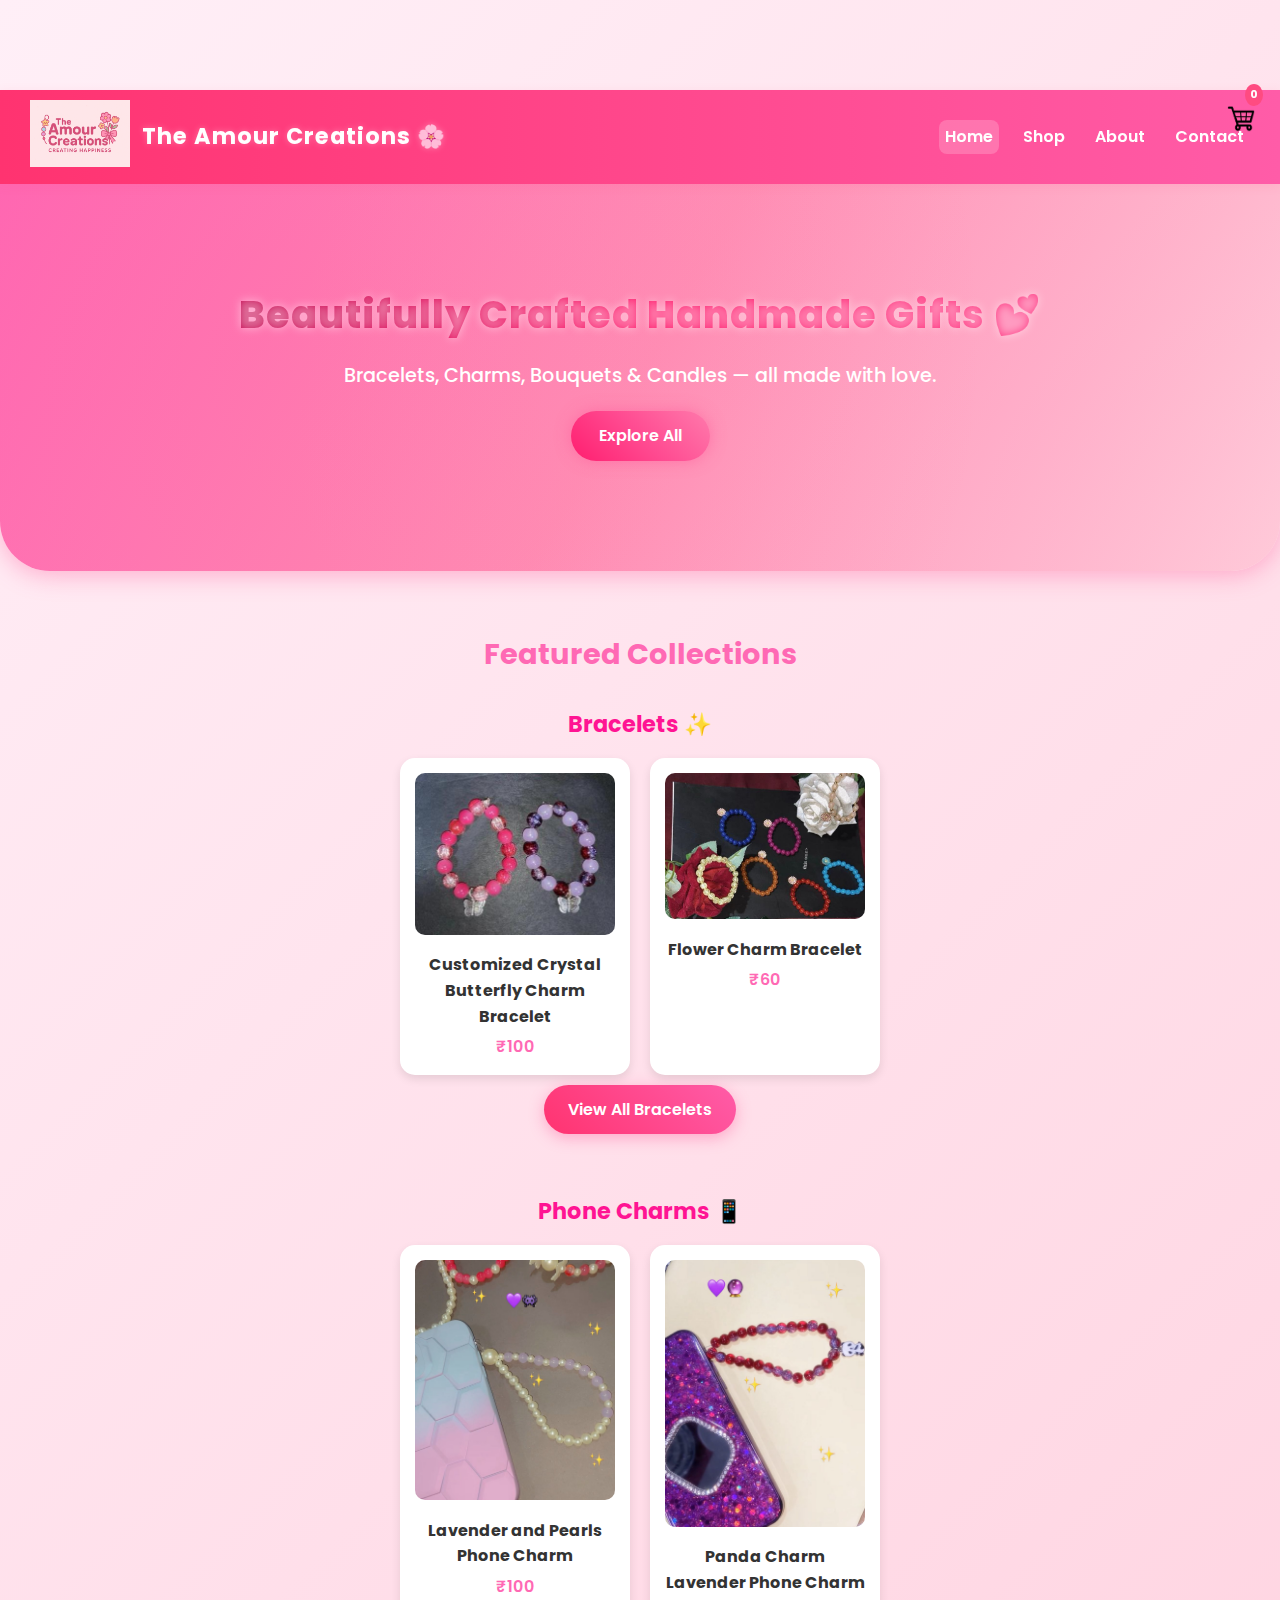
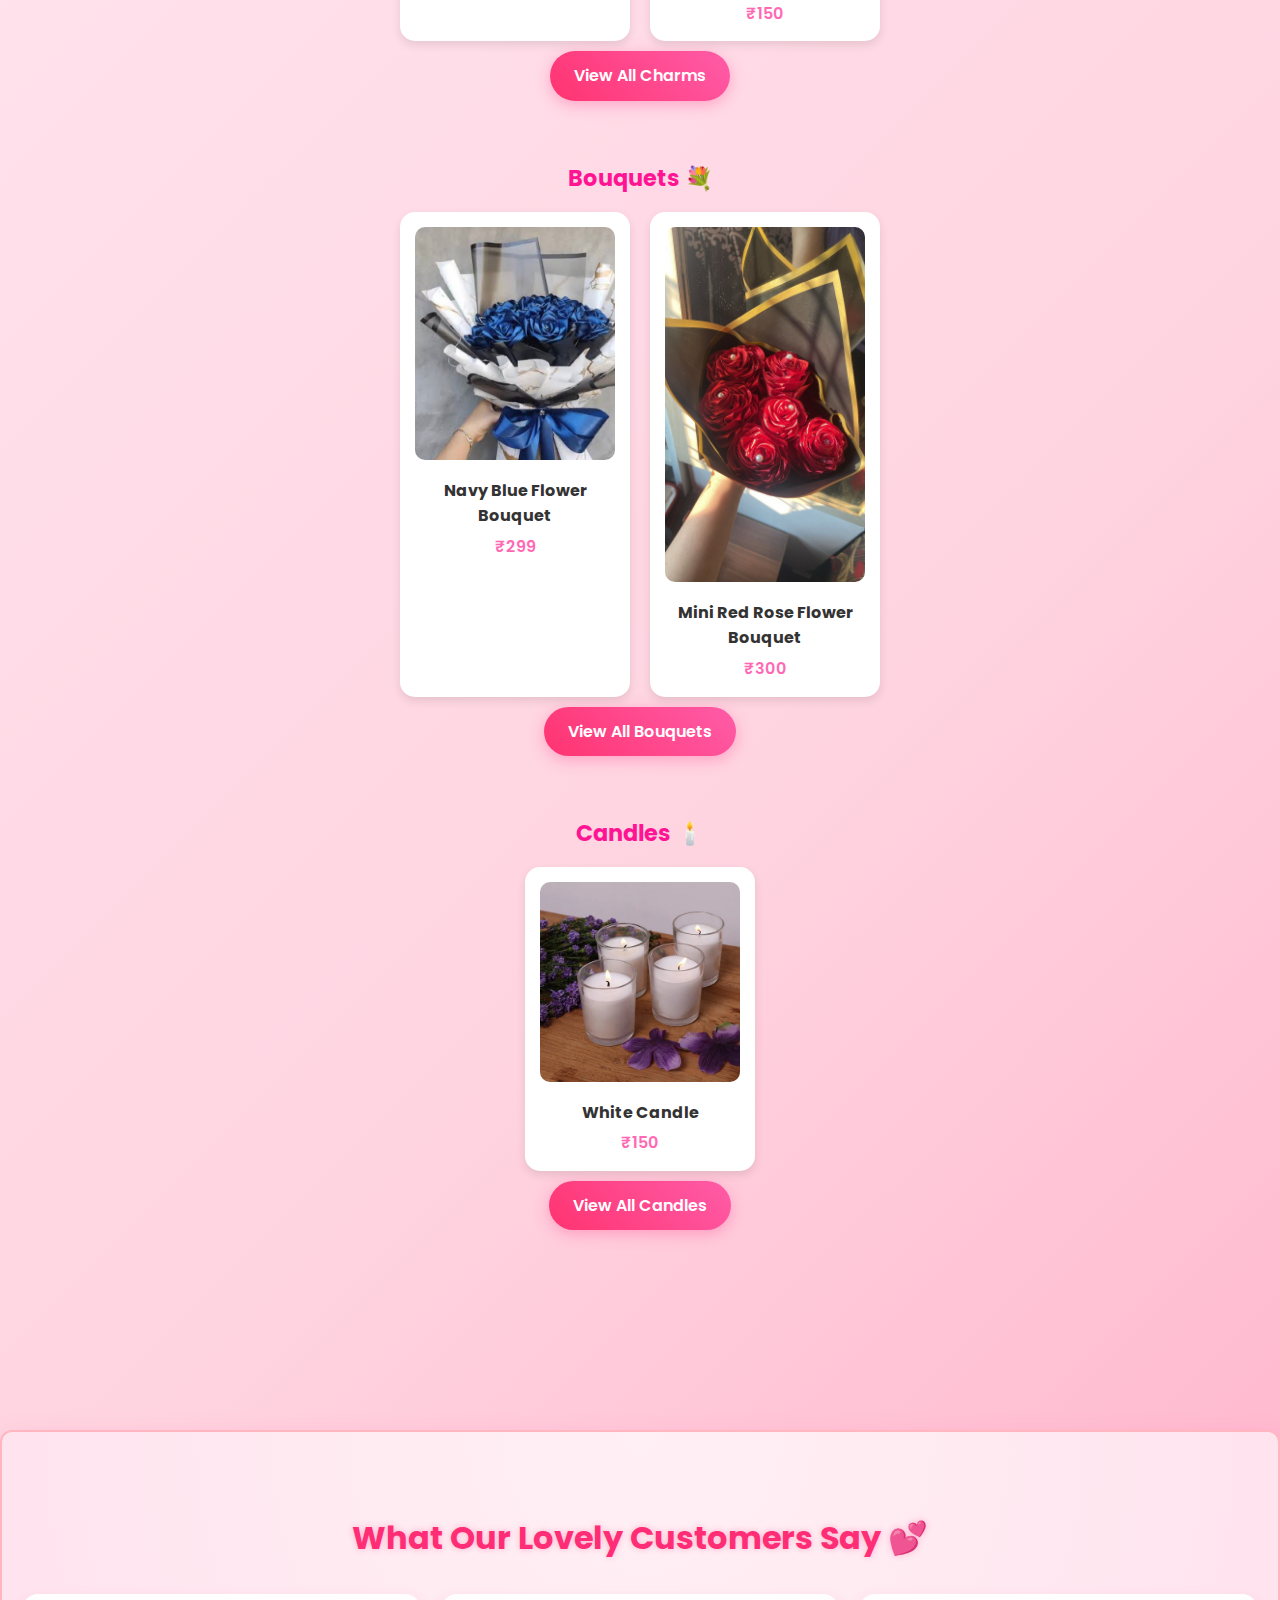
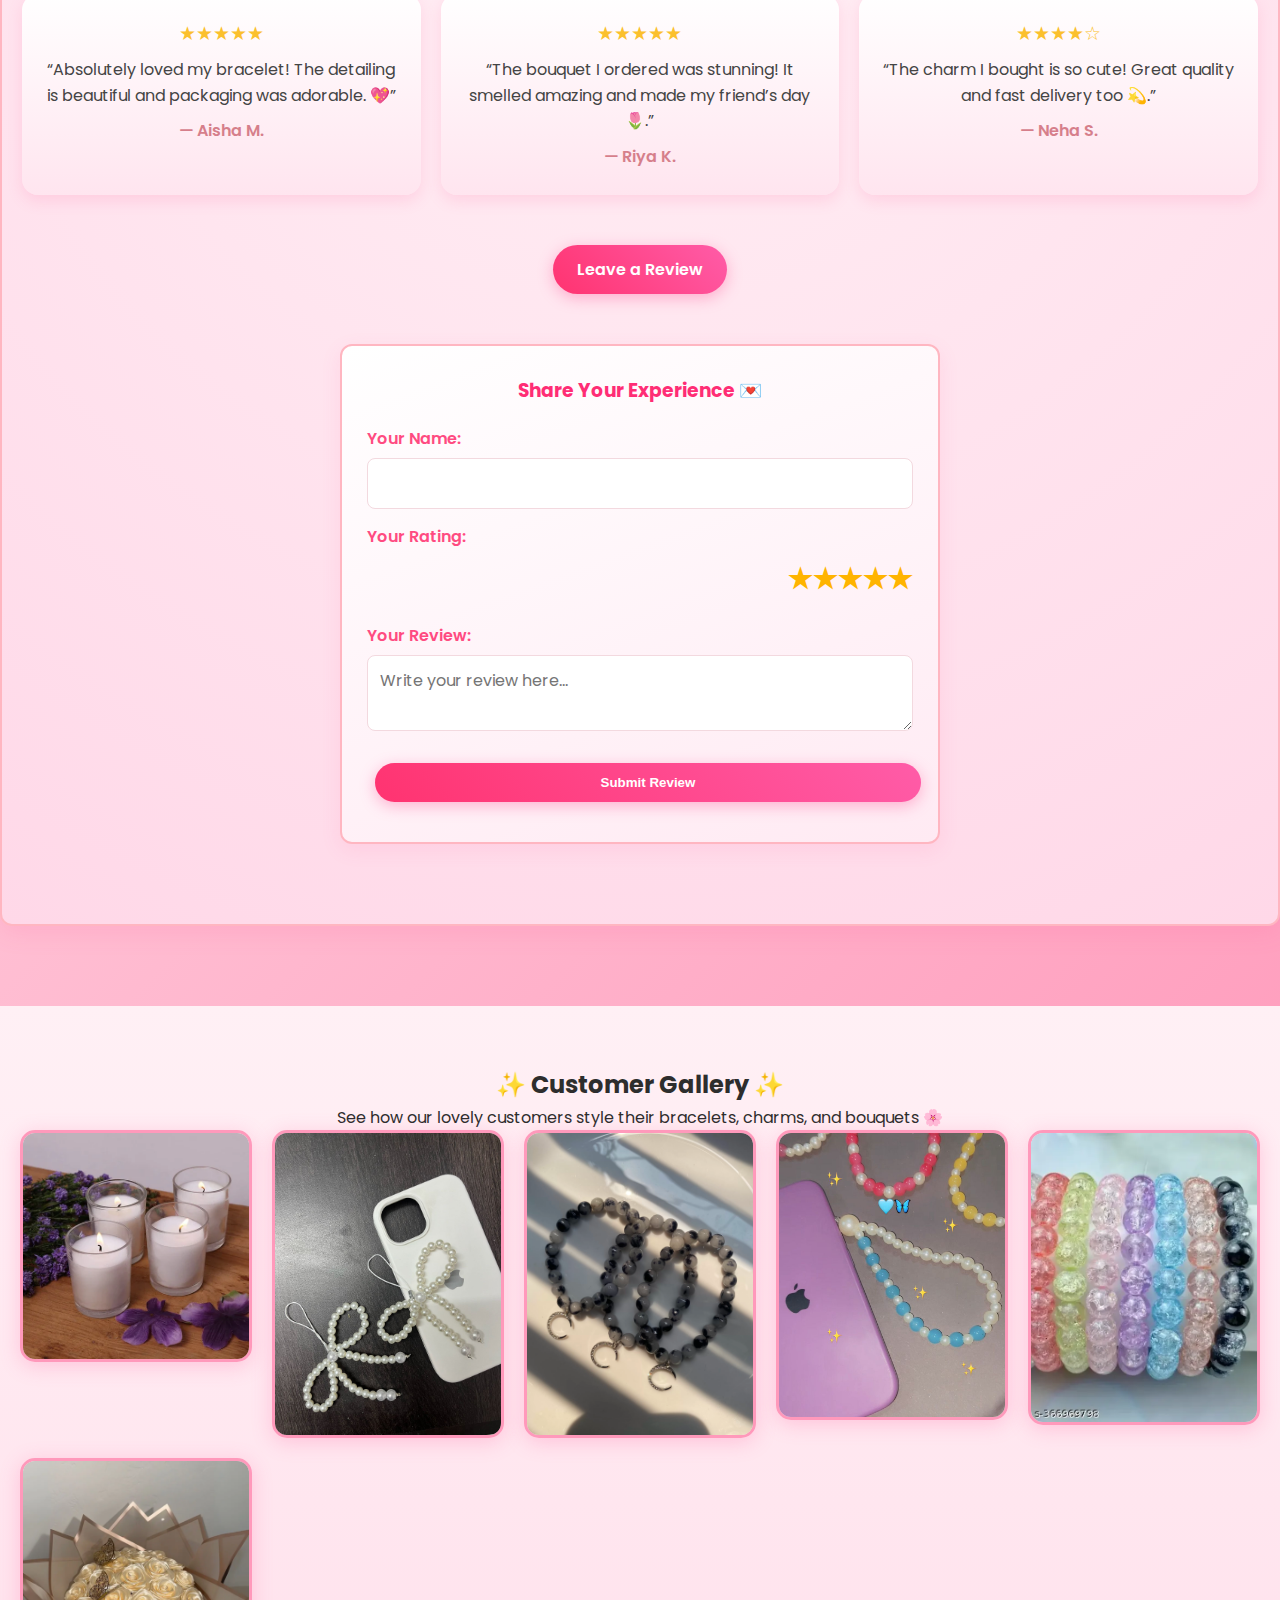
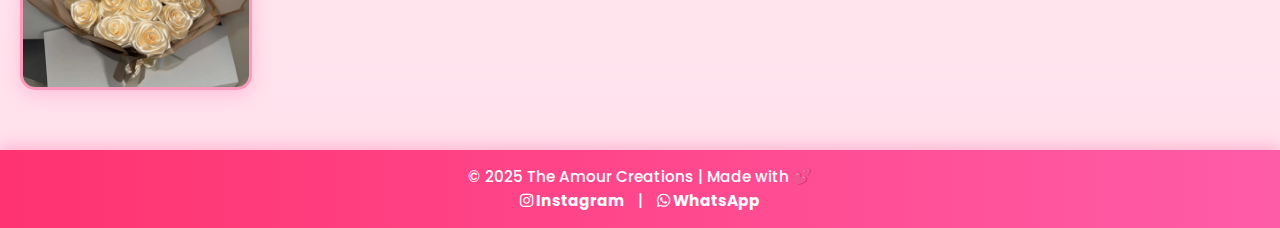
<file: index.html>
<!DOCTYPE html>
<html lang="en">
<head>
  <meta charset="utf-8" />
  <meta name="viewport" content="width=device-width,initial-scale=1" />
  <title>The Amour Creations</title>
  <link href="https://fonts.googleapis.com/css2?family=Poppins:wght@400;600;700&display=swap" rel="stylesheet">
  <link rel="stylesheet" href="style.css" />
  <link rel="stylesheet" href="https://cdnjs.cloudflare.com/ajax/libs/font-awesome/6.5.0/css/all.min.css">
  
</head>
<body>
  <header>
    <div class="logo-container">
      <a href="index.html"><img src="images/logo.png" alt="Logo" class="logo"></a>
      <h1>The Amour Creations 🌸</h1>
    </div>

    <nav>
      <a href="index.html" class="active">Home</a>
      <a href="shop.html">Shop</a>
      <a href="about.html">About</a>
      <a href="contact.html">Contact</a>
    </nav>

    <div class="cart-icon">
      <img src="images/cart.png" alt="Cart" id="cart-btn">
      <span id="cart-count">0</span>
    </div>
  </header>

  <main>
    <section class="hero">
      <h2>Beautifully Crafted Handmade Gifts 💕</h2>
      <p>Bracelets, Charms, Bouquets & Candles — all made with love.</p>
      <a class="btn" href="shop.html">Explore All</a>
    </section>

    <section class="featured">
      <h2>Featured Collections</h2>

      <div class="category-preview">
        <h3>Bracelets ✨</h3>
        <div class="product-grid preview-grid" id="home-bracelets">
          <!-- rendered by script.js (first 2 bracelets) -->
        </div>
        <a href="shop.html#bracelets" class="btn small">View All Bracelets</a>
      </div>

      <div class="category-preview">
        <h3>Phone Charms 📱</h3>
        <div class="product-grid preview-grid" id="home-charms">
          <!-- rendered by script.js (first 2 charms) -->
        </div>
        <a href="shop.html#charms" class="btn small">View All Charms</a>
      </div>

      <div class="category-preview">
        <h3>Bouquets 💐</h3>
        <div class="product-grid preview-grid" id="home-bouquets"></div>
        <a href="shop.html#bouquets" class="btn small">View All Bouquets</a>
      </div>

      <div class="category-preview">
        <h3>Candles 🕯️</h3>
        <div class="product-grid preview-grid" id="home-candles"></div>
        <a href="shop.html#candles" class="btn small">View All Candles</a>
      </div>
    </section>

    <!-- Reviews -->
    <section class="reviews">
      <h2>What Our Lovely Customers Say 💕</h2>

      <div class="review-grid">
        <div class="review-card">
          <div class="stars">★★★★★</div>
          <p>“Absolutely loved my bracelet! The detailing is beautiful and packaging was adorable. 💖”</p>
          <h4>— Aisha M.</h4>
        </div>
        <div class="review-card">
          <div class="stars">★★★★★</div>
          <p>“The bouquet I ordered was stunning! It smelled amazing and made my friend’s day 🌷.”</p>
          <h4>— Riya K.</h4>
        </div>
        <div class="review-card">
          <div class="stars">★★★★☆</div>
          <p>“The charm I bought is so cute! Great quality and fast delivery too 💫.”</p>
          <h4>— Neha S.</h4>
        </div>
      </div>

      <a href="#review-form" class="btn">Leave a Review</a>

      <form id="review-form" class="review-form" action="" method="POST">
        <h3>Share Your Experience 💌</h3>

        <label for="reviewer-name">Your Name:</label>
        <input type="text" id="reviewer-name" required />

        <label for="review-rating">Your Rating:</label>
        <div class="star-rating">
          <input type="radio" id="star5" name="rating" value="5" /><label for="star5">★</label>
          <input type="radio" id="star4" name="rating" value="4" /><label for="star4">★</label>
          <input type="radio" id="star3" name="rating" value="3" /><label for="star3">★</label>
          <input type="radio" id="star2" name="rating" value="2" /><label for="star2">★</label>
          <input type="radio" id="star1" name="rating" value="1" /><label for="star1">★</label>
        </div>

        <label for="review-text">Your Review:</label>
        <textarea id="review-text" placeholder="Write your review here..." required></textarea>

        <!-- to email reviews, replace form action with your Formspree endpoint
             and uncomment the hidden input below:
        <input type="hidden" name="reviewDetails" id="reviewDetails" />
        -->
        <button type="submit" class="btn">Submit Review</button>
      </form>
    </section>

    <!-- Gallery -->
    <section class="gallery" id="gallery">
      <h2>✨ Customer Gallery ✨</h2>
      <p class="gallery-desc">See how our lovely customers style their bracelets, charms, and bouquets 🌸</p>
      <div class="gallery-grid">
        <img src="images/g1.webp" alt="Bracelet Style" class="gallery-img">
        <img src="images/g2.jpeg" alt="Charm Close-up" class="gallery-img">
        <img src="images/g3.webp" alt="Bouquet Gift" class="gallery-img">
        <img src="images/g4.jpeg" alt="Candle Display" class="gallery-img">
        <img src="images/g5.jpeg" alt="Charm Bracelet Mix" class="gallery-img">
        <img src="images/g6.webp" alt="Handmade Bouquet" class="gallery-img">
      </div>
    </section>

    <!-- Lightbox -->
    <div id="lightbox" class="lightbox">
      <span class="close">&times;</span>
      <img class="lightbox-content" id="lightbox-img">
      <div id="caption"></div>
    </div>

  </main>

  <footer>
    <p>© 2025 The Amour Creations | Made with 💕</p>
    <p>
        <a href="https://www.instagram.com/the.amour.creations/" target="_blank">
            <i class="fab fa-instagram"></i> Instagram
        </a> |
        <a href="https://wa.me/917674865110" target="_blank">
            <i class="fab fa-whatsapp"></i> WhatsApp
        </a>
    </p>
  </footer>

  <script src="script.js"></script>
</body>
</html>
</file>
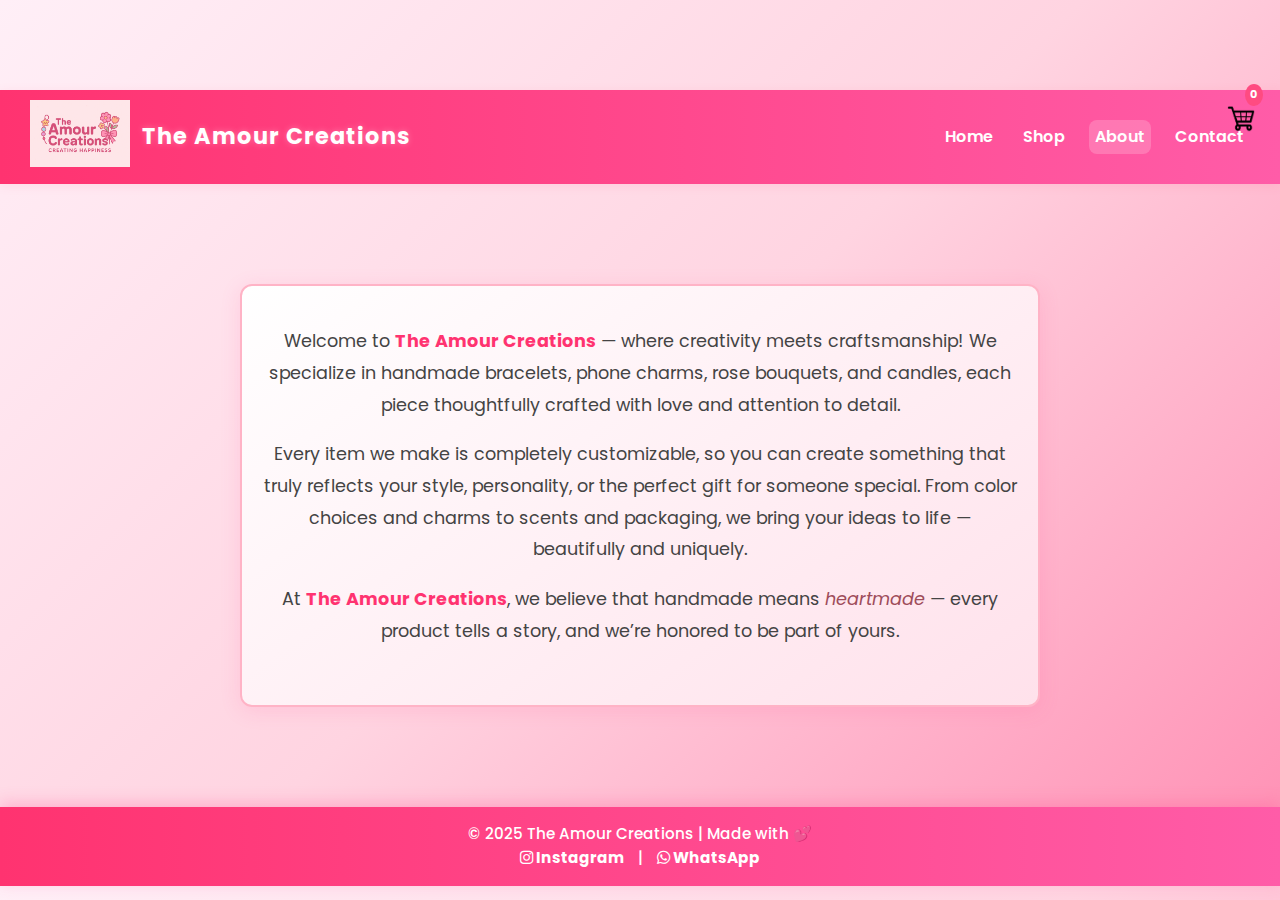
<file: about.html>
<!DOCTYPE html>
<html lang="en">
<head>
  <meta charset="utf-8" />
  <meta name="viewport" content="width=device-width,initial-scale=1" />
  <title>About | The Amour Creations</title>
  <link href="https://fonts.googleapis.com/css2?family=Poppins:wght@400;600;700&display=swap" rel="stylesheet">
  <link rel="stylesheet" href="style.css" />
  <link rel="stylesheet" href="https://cdnjs.cloudflare.com/ajax/libs/font-awesome/6.5.0/css/all.min.css">
</head>
<body>
  <header>
    <div class="logo-container">
      <a href="index.html"><img src="images/logo.png" alt="Logo" class="logo"></a>
      <h1>The Amour Creations</h1>
    </div>

    <nav>
      <a href="index.html">Home</a>
      <a href="shop.html">Shop</a>
      <a href="about.html" class="active">About</a>
      <a href="contact.html">Contact</a>
    </nav>

    <div class="cart-icon">
      <img src="images/cart.png" alt="Cart" id="cart-btn">
      <span id="cart-count">0</span>
    </div>
  </header>

  <main class="about">
    <p>Welcome to <strong>The Amour Creations</strong> — where creativity meets craftsmanship! We specialize in handmade bracelets, phone charms, rose bouquets, and candles, each piece thoughtfully crafted with love and attention to detail.</p>
    
    <p>Every item we make is completely customizable, so you can create something that truly reflects your style, personality, or the perfect gift for someone special. From color choices and charms to scents and packaging, we bring your ideas to life — beautifully and uniquely.</p>
    
    <p>At <strong>The Amour Creations</strong>, we believe that handmade means <em>heartmade</em> — every product tells a story, and we’re honored to be part of yours.</p>
  </main>

  <footer>
    <p>© 2025 The Amour Creations | Made with 💕</p>
    <p>
        <a href="https://www.instagram.com/the.amour.creations/" target="_blank">
            <i class="fab fa-instagram"></i> Instagram
        </a> |
        <a href="https://wa.me/917674865110" target="_blank">
            <i class="fab fa-whatsapp"></i> WhatsApp
        </a>
    </p>
  </footer>


  <script src="script.js"></script>
</body>
</html>
</file>
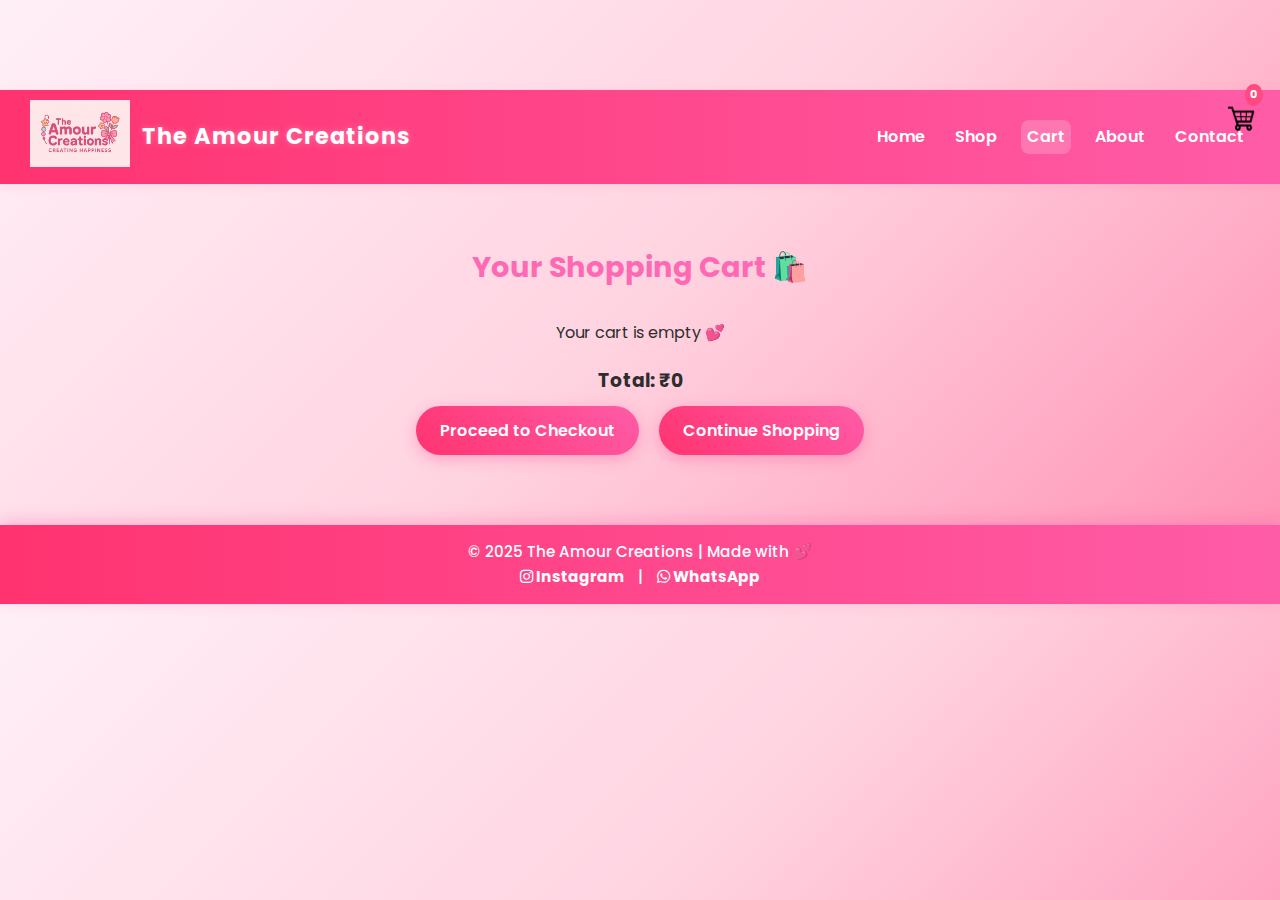
<file: cart.html>
<!DOCTYPE html>
<html lang="en">
<head>
  <meta charset="utf-8" />
  <meta name="viewport" content="width=device-width,initial-scale=1" />
  <title>Your Cart | The Amour Creations</title>
  <link href="https://fonts.googleapis.com/css2?family=Poppins:wght@400;600;700&display=swap" rel="stylesheet">
  <link rel="stylesheet" href="style.css" />
  <link rel="stylesheet" href="https://cdnjs.cloudflare.com/ajax/libs/font-awesome/6.5.0/css/all.min.css">
</head>
<body>
  <header>
    <div class="logo-container">
      <a href="index.html"><img src="images/logo.png" alt="Logo" class="logo"></a>
      <h1>The Amour Creations</h1>
    </div>

    <nav>
      <a href="index.html">Home</a>
      <a href="shop.html">Shop</a>
      <a href="cart.html" class="active">Cart</a>
      <a href="about.html">About</a>
      <a href="contact.html">Contact</a>
    </nav>

    <div class="cart-icon">
        <a href="cart.html" class="cart-link">
            <img src="images/cart.png" alt="Cart" id="cart-btn">
            <span id="cart-count">0</span>
        </a>
    </div>

  </header>

  <main class="featured">
    <h2>Your Shopping Cart 🛍️</h2>
    <div id="cart-items-full" class="cart-list"></div>
    <h3 id="cart-total-full"></h3>
    <a href="checkout.html" class="btn">Proceed to Checkout</a>
    <a href="shop.html" class="btn">Continue Shopping</a>
  </main>

  <footer>
    <p>© 2025 The Amour Creations | Made with 💕</p>
    <p>
        <a href="https://www.instagram.com/the.amour.creations/" target="_blank">
            <i class="fab fa-instagram"></i> Instagram
        </a> |
        <a href="https://wa.me/917674865110" target="_blank">
            <i class="fab fa-whatsapp"></i> WhatsApp
        </a>
    </p>
  </footer>

  <script src="script.js"></script>
</body>
</html>
</file>
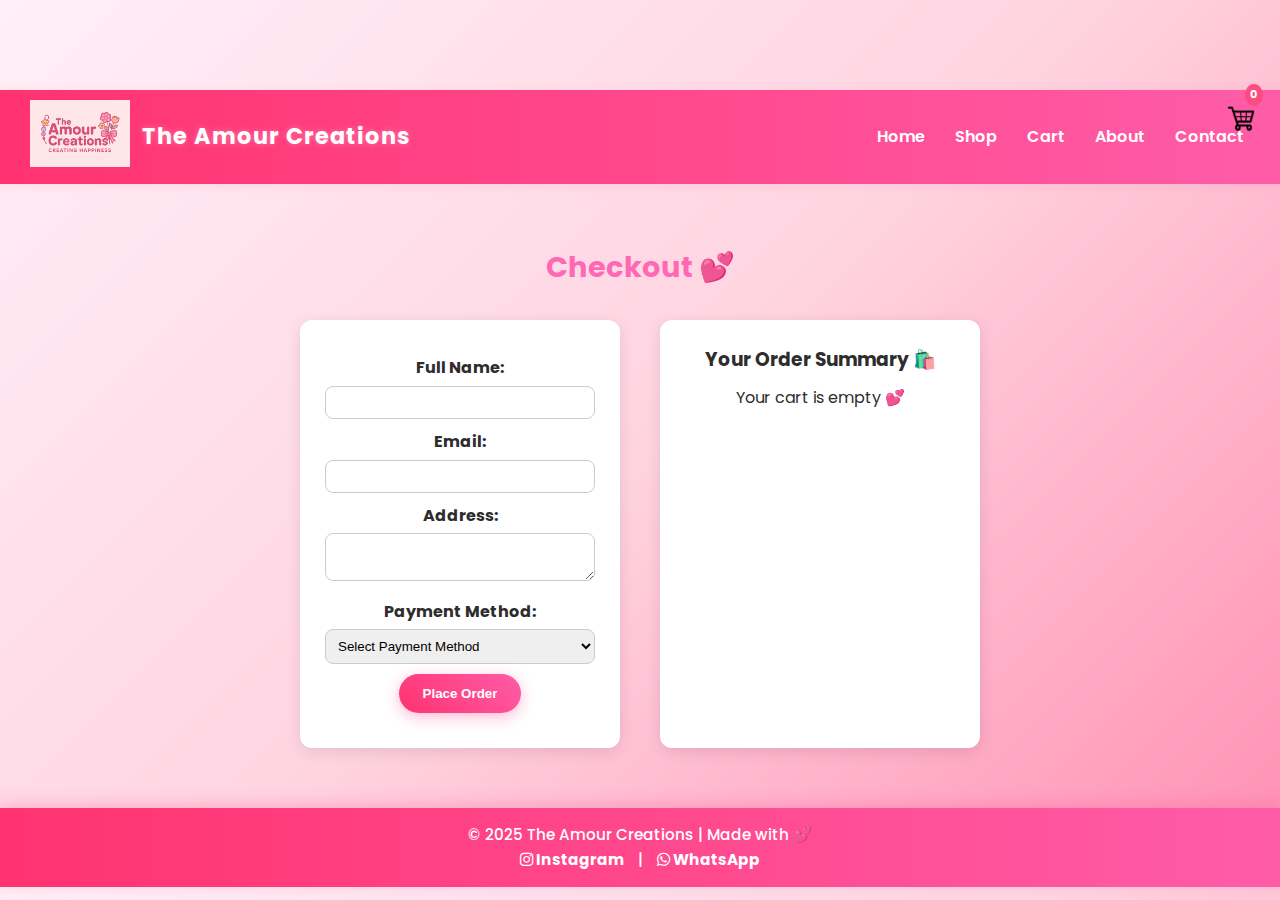
<file: checkout.html>
<!DOCTYPE html>
<html lang="en">
<head>
  <meta charset="utf-8" />
  <meta name="viewport" content="width=device-width,initial-scale=1" />
  <title>Checkout | The Amour Creations</title>
  <link href="https://fonts.googleapis.com/css2?family=Poppins:wght@400;600;700&display=swap" rel="stylesheet">
  <link rel="stylesheet" href="style.css" />
  <link rel="stylesheet" href="https://cdnjs.cloudflare.com/ajax/libs/font-awesome/6.5.0/css/all.min.css">
</head>
<body>
  <header>
    <div class="logo-container">
      <a href="index.html"><img src="images/logo.png" alt="Logo" class="logo"></a>
      <h1>The Amour Creations</h1>
    </div>

    <nav>
      <a href="index.html">Home</a>
      <a href="shop.html">Shop</a>
      <a href="cart.html">Cart</a>
      <a href="about.html">About</a>
      <a href="contact.html">Contact</a>
    </nav>

    <div class="cart-icon">
      <img src="images/cart.png" alt="Cart" id="cart-btn">
      <span id="cart-count">0</span>
    </div>
  </header>

  <main class="featured">
    <h2>Checkout 💕</h2>

    <div class="checkout-container">
      <form id="checkout-form" action="https://formspree.io/f/xrbyyrge" method="POST">
        <label>Full Name:</label>
        <input type="text" id="name" name="name" required />

        <label>Email:</label>
        <input type="email" id="email" name="email" required />

        <label>Address:</label>
        <textarea id="address" name="address" required></textarea>

        <label>Payment Method:</label>
        <select id="payment" name="payment" required>
          <option value="">Select Payment Method</option>
          <option value="cod">Cash on Delivery</option>
          <option value="upi">UPI / QR Payment</option>
        </select>

        <input type="hidden" name="orderDetails" id="orderDetails" />
        <button type="submit" class="btn">Place Order</button>
      </form>

      <div class="order-summary">
        <h3>Your Order Summary 🛍️</h3>
        <div id="order-items"></div>
        <h4 id="order-total"></h4>
      </div>
    </div>

    <div id="thank-you-message" class="thank-you hidden">
      <h2>🎉 Thank You for Your Order, <span id="customer-name"></span>!</h2>
      <p>Your beautiful handmade items will be prepared with love and shipped soon! 💝</p>
      <a href="index.html" class="btn">Return to Home</a>
    </div>
  </main>

  <footer>
    <p>© 2025 The Amour Creations | Made with 💕</p>
    <p>
        <a href="https://www.instagram.com/the.amour.creations/" target="_blank">
            <i class="fab fa-instagram"></i> Instagram
        </a> |
        <a href="https://wa.me/917674865110" target="_blank">
            <i class="fab fa-whatsapp"></i> WhatsApp
        </a>
    </p>
  </footer>

  <script src="script.js"></script>
</body>
</html>
</file>
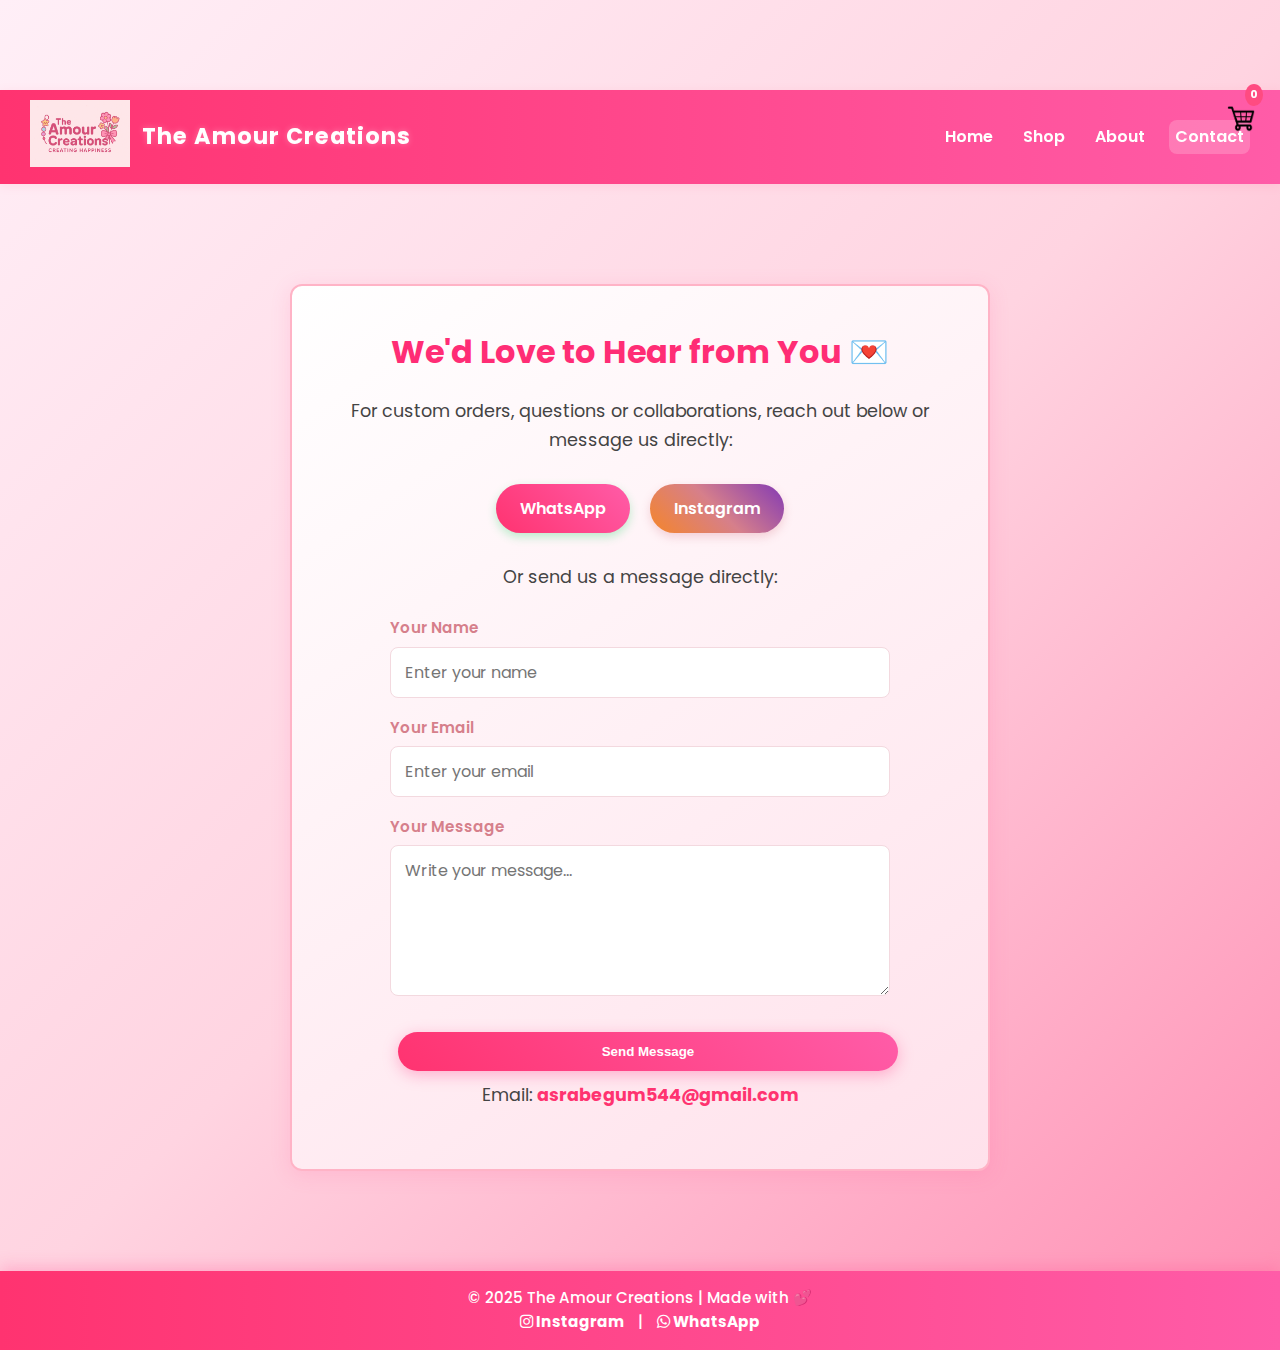
<file: contact.html>
<!DOCTYPE html>
<html lang="en">
<head>
  <meta charset="utf-8" />
  <meta name="viewport" content="width=device-width,initial-scale=1" />
  <title>Contact | The Amour Creations</title>
  <link href="https://fonts.googleapis.com/css2?family=Poppins:wght@400;600;700&display=swap" rel="stylesheet">
  <link rel="stylesheet" href="style.css" />
  <link rel="stylesheet" href="https://cdnjs.cloudflare.com/ajax/libs/font-awesome/6.5.0/css/all.min.css">
</head>
<body>
  <header>
    <div class="logo-container">
      <a href="index.html"><img src="images/logo.png" alt="Logo" class="logo"></a>
      <h1>The Amour Creations</h1>
    </div>

    <nav>
      <a href="index.html">Home</a>
      <a href="shop.html">Shop</a>
      <a href="about.html">About</a>
      <a href="contact.html" class="active">Contact</a>
    </nav>

    <div class="cart-icon">
      <img src="images/cart.png" alt="Cart" id="cart-btn">
      <span id="cart-count">0</span>
    </div>
  </header>

  <main class="contact">
    <h2>We'd Love to Hear from You 💌</h2>
  <p>For custom orders, questions or collaborations, reach out below or message us directly:</p>

  <div class="contact-buttons">
    <a href="https://wa.me/917674865110" class="btn">WhatsApp</a>
    <a href="https://instagram.com/the.amour.creations" class="btn">Instagram</a>
  </div>

  <p>Or send us a message directly:</p>

  <form class="contact-form" action="https://formspree.io/f/mqayywky" method="POST">
    <div class="form-group">
      <label for="name">Your Name</label>
      <input type="text" id="name" name="name" placeholder="Enter your name" required>
    </div>

    <div class="form-group">
      <label for="email">Your Email</label>
      <input type="email" id="email" name="email" placeholder="Enter your email" required>
    </div>

    <div class="form-group">
      <label for="message">Your Message</label>
      <textarea id="message" name="message" rows="5" placeholder="Write your message..." required></textarea>
    </div>

    <button type="submit" class="btn submit-btn">Send Message</button>
  </form>
      <div id="thank-you-message" class="thank-you hidden">
      <h2>🎉 Thank You, <span id="sender-name"></span>!</h2>
      <p>Your message has been sent successfully. We’ll get back to you soon 💌</p>
      <a href="index.html" class="btn">Return to Home</a>
    </div>
    <p>Email: <b>asrabegum544@gmail.com</b></p>
  </main>

  <footer>
    <p>© 2025 The Amour Creations | Made with 💕</p>
    <p>
        <a href="https://www.instagram.com/the.amour.creations/" target="_blank">
            <i class="fab fa-instagram"></i> Instagram
        </a> |
        <a href="https://wa.me/917674865110" target="_blank">
            <i class="fab fa-whatsapp"></i> WhatsApp
        </a>
    </p>
  </footer>

  <script src="script.js"></script>
</body>
</html>
</file>
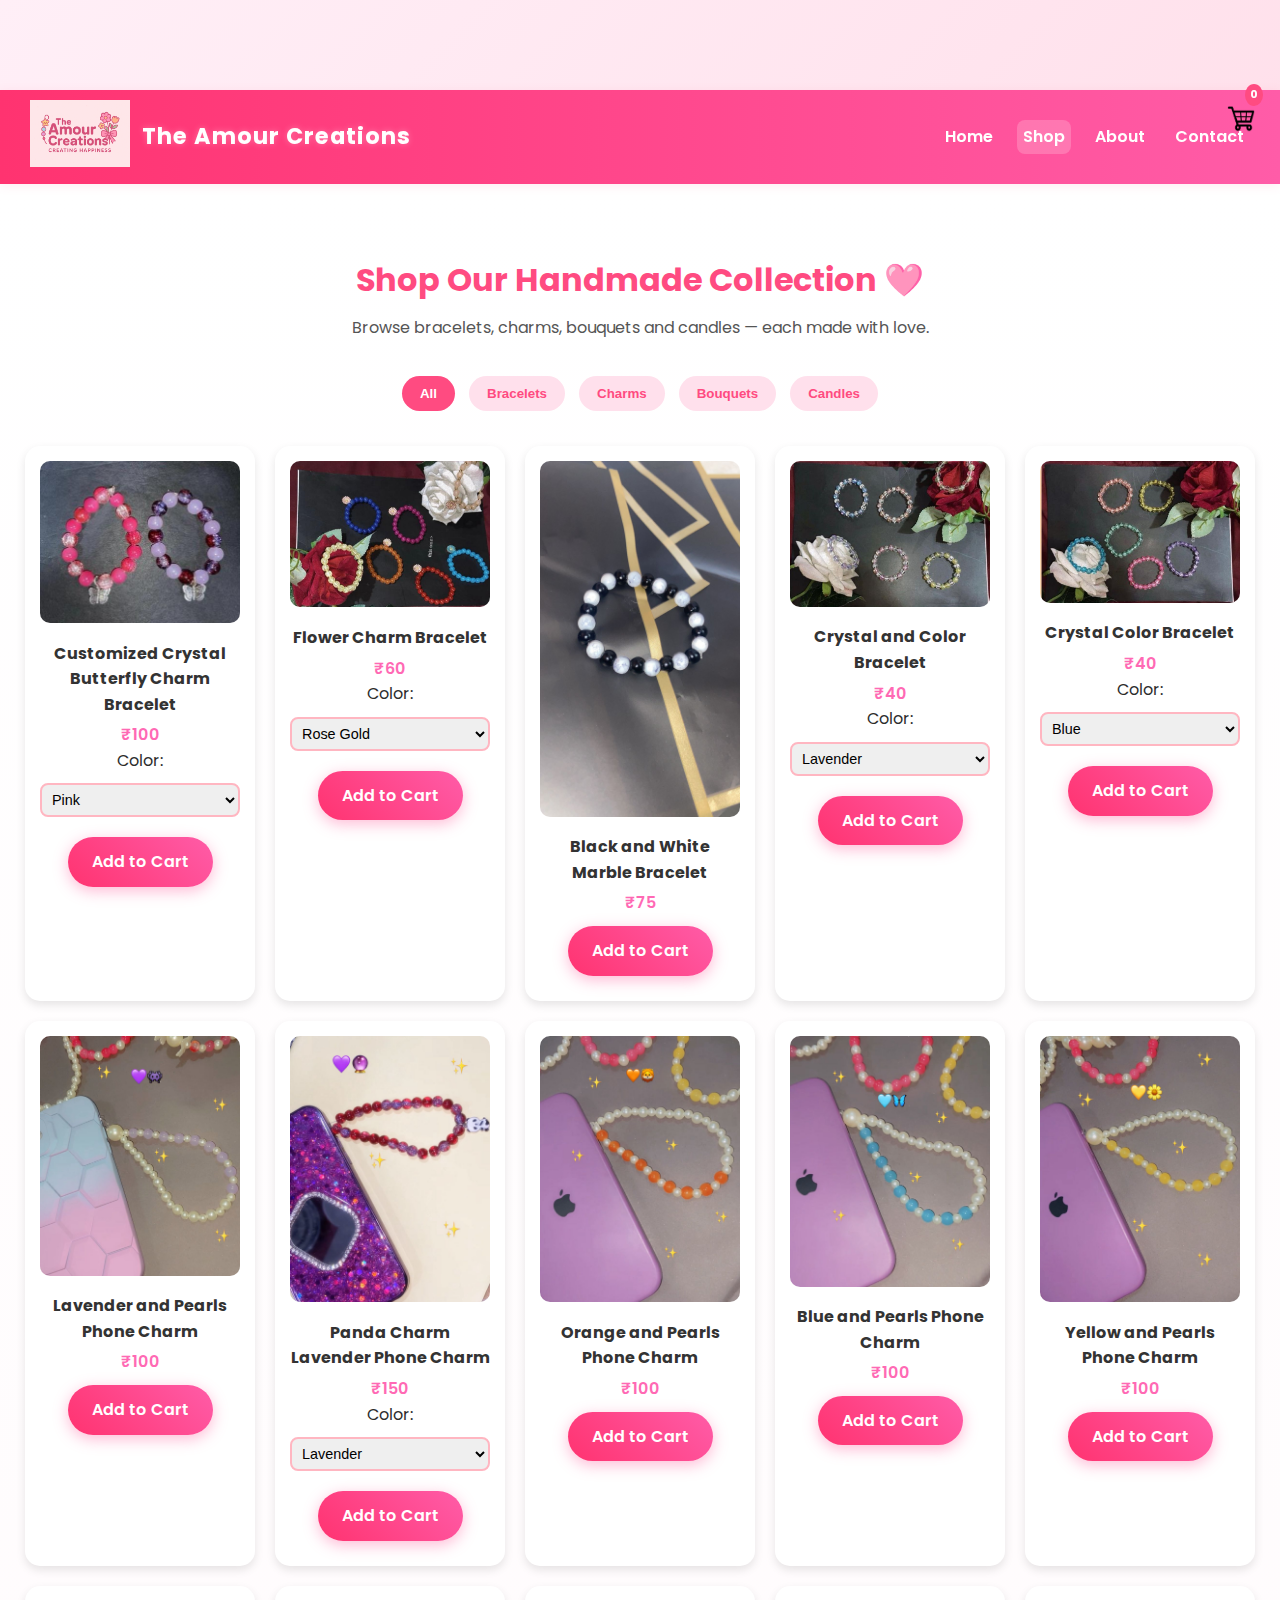
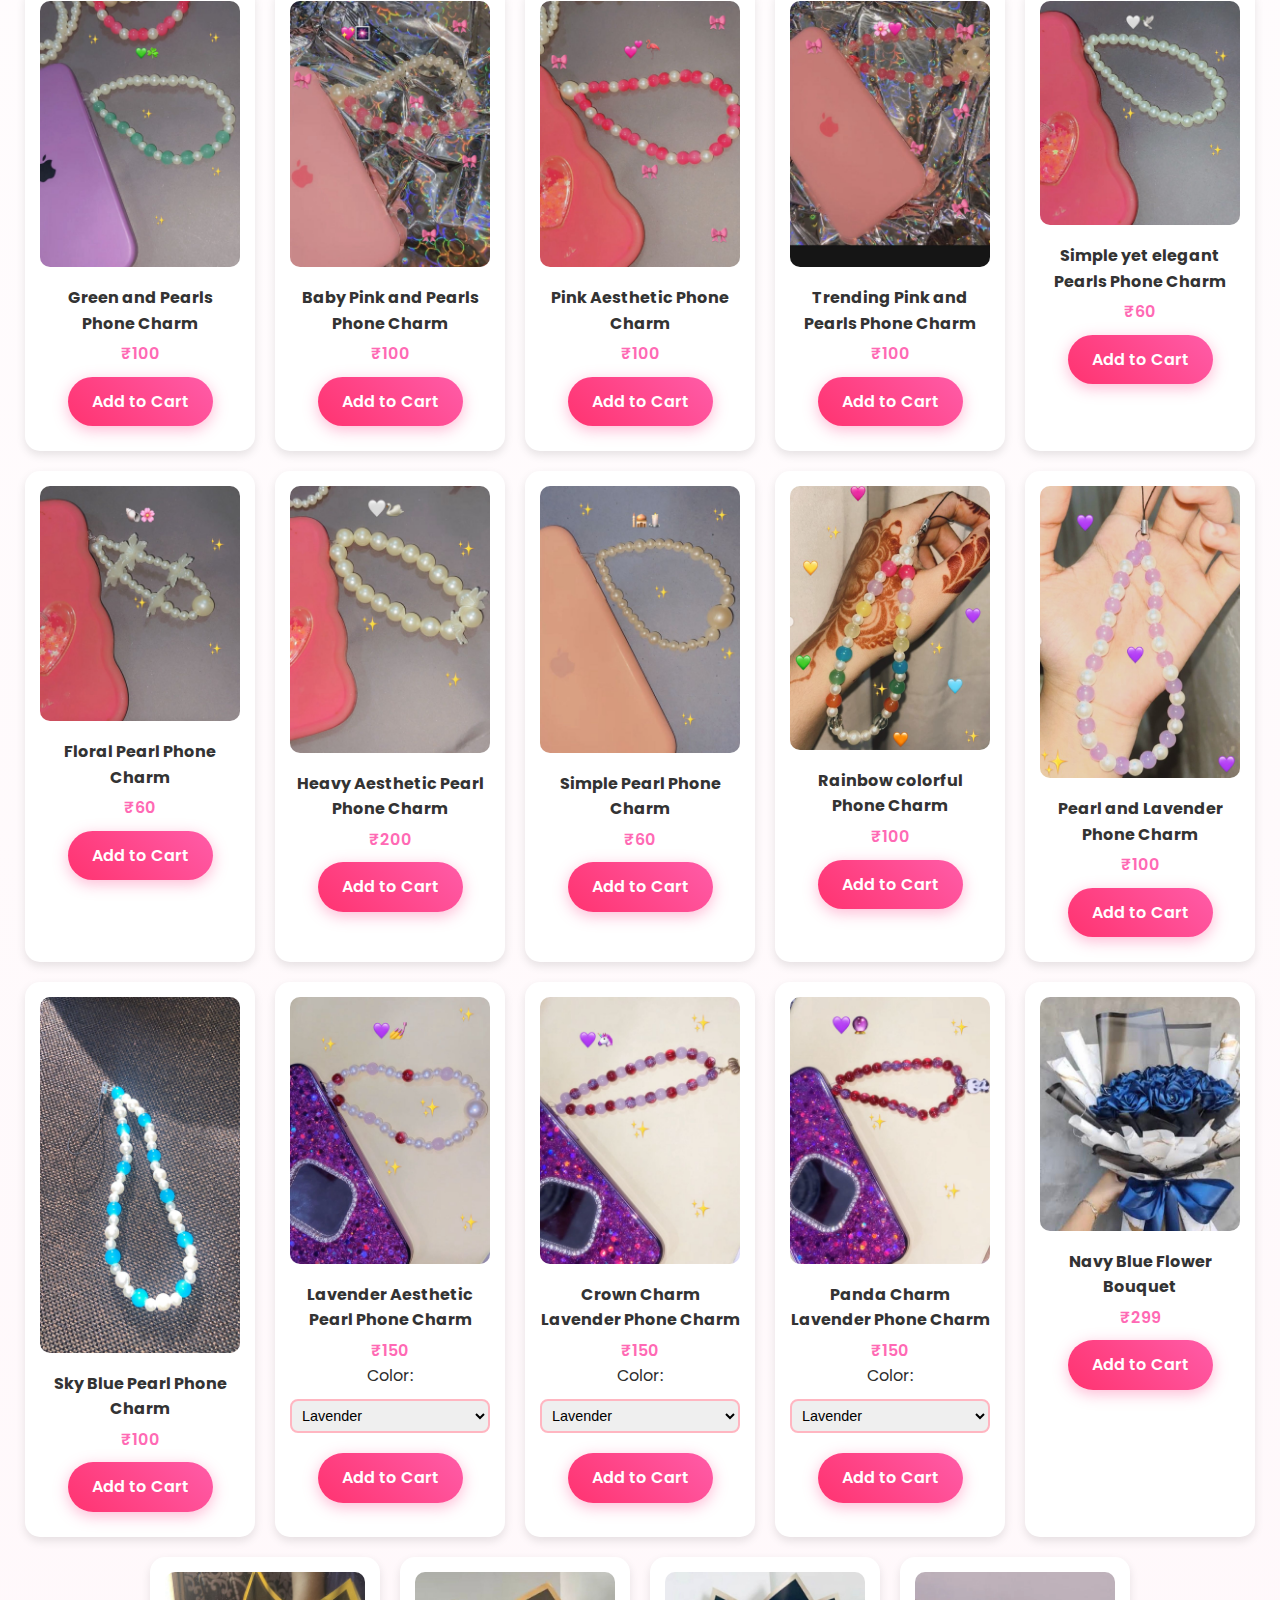
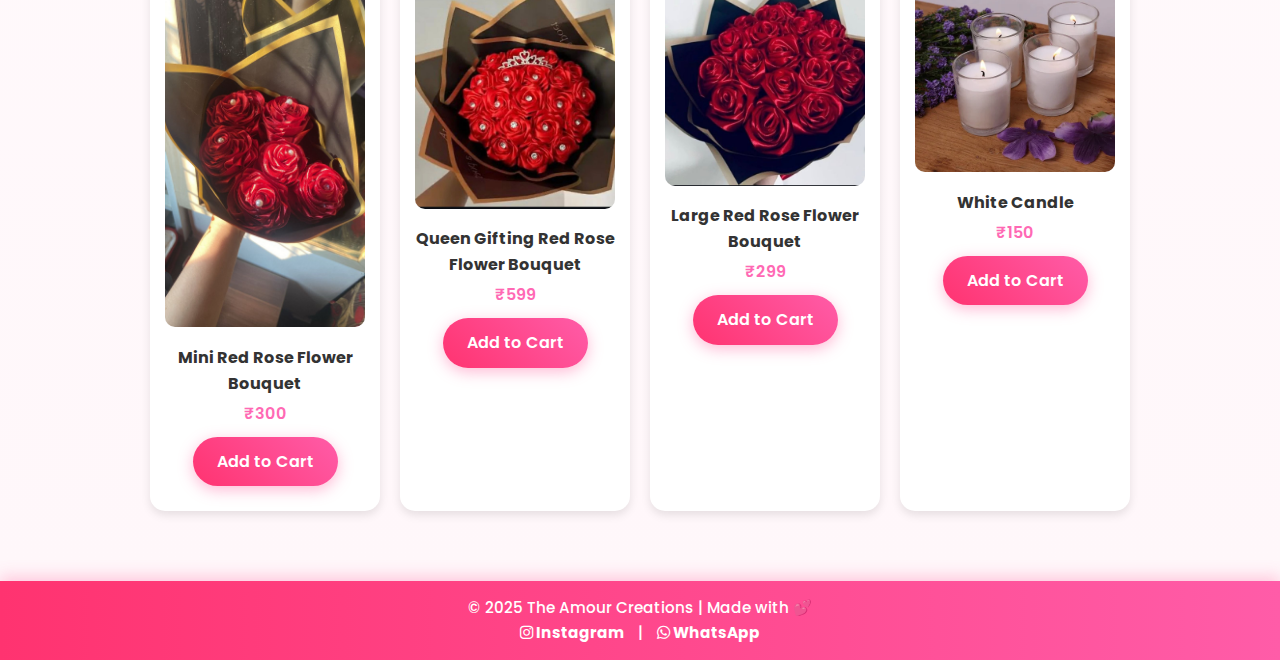
<file: shop.html>
<!DOCTYPE html>
<html lang="en">
<head>
  <meta charset="utf-8" />
  <meta name="viewport" content="width=device-width,initial-scale=1" />
  <title>Shop | The Amour Creations</title>
  <link href="https://fonts.googleapis.com/css2?family=Poppins:wght@400;600;700&display=swap" rel="stylesheet">
  <link rel="stylesheet" href="style.css" />
  <link rel="stylesheet" href="https://cdnjs.cloudflare.com/ajax/libs/font-awesome/6.5.0/css/all.min.css">
</head>
<body>
  <header>
    <div class="logo-container">
      <a href="index.html"><img src="images/logo.png" alt="Logo" class="logo"></a>
      <h1>The Amour Creations</h1>
    </div>

    <nav>
      <a href="index.html">Home</a>
      <a href="shop.html" class="active">Shop</a>
      <a href="about.html">About</a>
      <a href="contact.html">Contact</a>
    </nav>

    <div class="cart-icon">
      <img src="images/cart.png" alt="Cart" id="cart-btn">
      <span id="cart-count">0</span>
    </div>
  </header>

  <main class="shop-section">
    <h2>Shop Our Handmade Collection 🩷</h2>
    <p class="shop-intro">Browse bracelets, charms, bouquets and candles — each made with love.</p>

    <div class="filter-buttons">
      <button class="filter-btn active" data-category="all">All</button>
      <button class="filter-btn" data-category="bracelet">Bracelets</button>
      <button class="filter-btn" data-category="charm">Charms</button>
      <button class="filter-btn" data-category="bouquet">Bouquets</button>
      <button class="filter-btn" data-category="candle">Candles</button>
    </div>

    <div id="product-grid" class="product-grid"></div>
  </main>

  <!-- Cart Sidebar (shared) -->
  <div class="cart-sidebar" id="cart-sidebar">
    <div class="cart-header">
      <h3>Your Cart 🛍️</h3>
      <span id="close-cart">&times;</span>
    </div>
    <div id="cart-items"></div>
    <div class="cart-footer">
      <h4>Total: ₹<span id="cart-total">0</span></h4>
      <button class="btn checkout-btn" id="sidebar-checkout">Proceed to Checkout</button>
    </div>
  </div>

  <footer>
    <p>© 2025 The Amour Creations | Made with 💕</p>
    <p>
        <a href="https://www.instagram.com/the.amour.creations/" target="_blank">
            <i class="fab fa-instagram"></i> Instagram
        </a> |
        <a href="https://wa.me/917674865110" target="_blank">
            <i class="fab fa-whatsapp"></i> WhatsApp
        </a>
    </p>
  </footer>

  <script src="script.js"></script>
</body>
</html>
</file>
<file: style.css>
/* === General Reset === */
* { margin: 0; padding: 0; box-sizing: border-box; }
body {
  font-family: "Poppins", sans-serif;
  background: linear-gradient(to bottom right, #fff5f8, #ffeaf0);
  color: #333;
  line-height: 1.6;
  padding-top: 90px; /* space for fixed header */
}

/* === Header === */
header {
  background: linear-gradient(90deg, #ffb6c1, #ff9ecb);
  color: white;
  display: flex;
  align-items: center;
  justify-content: space-between;
  padding: 10px 30px;
  position: fixed;
  top: 0; left: 0; width: 100%;
  z-index: 1000;
  box-shadow: 0 4px 10px rgba(0,0,0,0.1);
}


.logo-container {
  display: flex;
  align-items: center;
  gap: 12px;
}

.logo {
  width: 100px; /* adjust based on your logo’s proportions */
  height: auto;
  border-radius: 0; /* removes circular mask */
  object-fit: contain;
  box-shadow: 20; /* no need for circular shadow */
  transition: transform .3s ease;
}

.logo:hover {
  transform: scale(1.03);
}

header h1 {
  font-size: 1.4rem;
  margin: 0;
  color: #fff;
  text-shadow: 0 0 6px rgba(255, 255, 255, 0.3);
  animation: shimmerText 3s infinite linear;
}

nav {
  display: flex;
  gap: 18px;
}

nav a {
  color: white;
  text-decoration: none;
  font-weight: 600;
  transition: all .3s;
  position: relative;
  padding: 4px 6px;
  border-radius: 6px;
}

nav a.active {
  background: rgba(255, 255, 255, 0.08);
}

nav a:hover {
  color: #ffe4ec;
}

nav a::after {
  content: '';
  position: absolute;
  width: 0;
  height: 2px;
  background: white;
  left: 0;
  bottom: -6px;
  transition: width .3s;
}

nav a:hover::after {
  width: 100%;
}


/* cart icon in header */
.cart-icon { position:absolute; top:15px; right:25px; cursor:pointer; display:flex; align-items:center; }
.cart-icon img{ width:35px; height:35px; }
#cart-count { background:#ff4b81; color:white; font-size:14px; font-weight:bold; border-radius:50%; padding:3px 7px; margin-left:-10px; margin-top:-15px; }

/* === Hero === */
/* === HERO SECTION - LUXE GLOW THEME === */
.hero {
  background: linear-gradient(120deg, #ffe1eb, #ffc4d6, #ff9ebb);
  text-align: center;
  padding: 100px 20px;
  border-radius: 0 0 60px 60px;
  box-shadow: 0 8px 30px rgba(255, 83, 150, 0.4);
  position: relative;
  overflow: hidden;
}

/* Animated glow background overlay */
.hero::before {
  content: "";
  position: absolute;
  inset: 0;
  background: radial-gradient(circle at 20% 40%, rgba(255, 83, 150, 0.15), transparent 70%),
              radial-gradient(circle at 80% 60%, rgba(255, 160, 200, 0.25), transparent 70%);
  animation: heroGlow 6s ease-in-out infinite alternate;
  z-index: 0;
}

@keyframes heroGlow {
  0% { opacity: 0.8; transform: scale(1); }
  100% { opacity: 1; transform: scale(1.05); }
}

/* Hero Heading - Deep Love Glow */
.hero h2 {
  font-size: 2.8rem;
  font-weight: 800;
  background: linear-gradient(90deg, #a80044, #ff1e6f, #ff4b91);
  -webkit-background-clip: text;
  -webkit-text-fill-color: transparent;
  text-shadow: 0 0 25px rgba(255, 71, 130, 0.6);
  letter-spacing: 1px;
  margin-bottom: 15px;
  position: relative;
  z-index: 1;
  animation: shimmer 3s infinite linear;
}

@keyframes shimmer {
  0% { filter: brightness(1); }
  50% { filter: brightness(1.3); }
  100% { filter: brightness(1); }
}

.hero p {
  color: #4a0025;
  font-size: 1.2rem;
  font-weight: 500;
  margin-top: 10px;
  position: relative;
  z-index: 1;
}

/* Glowing Button */
.hero .btn {
  display: inline-block;
  margin-top: 20px;
  background: linear-gradient(45deg, #ff1e6f, #ff4b91, #ff7aac);
  color: white;
  font-weight: 600;
  padding: 12px 28px;
  border-radius: 30px;
  box-shadow: 0 0 15px rgba(255, 83, 150, 0.5);
  text-decoration: none;
  transition: all 0.3s ease;
  position: relative;
  z-index: 1;
  animation: pulseGlow 2s infinite ease-in-out;
}

.hero .btn:hover {
  background: linear-gradient(45deg, #ff0055, #ff3d8b, #ff7ab3);
  transform: scale(1.08);
  box-shadow: 0 0 25px rgba(255, 71, 130, 0.8);
}

@keyframes pulseGlow {
  0% { box-shadow: 0 0 10px rgba(255, 83, 150, 0.4); }
  50% { box-shadow: 0 0 30px rgba(255, 83, 150, 0.8); }
  100% { box-shadow: 0 0 10px rgba(255, 83, 150, 0.4); }
}

/* === Featured / Previews === */
.featured { padding:60px 20px; text-align:center; }
.featured h2{ font-size:1.8rem; color:#ff69b4; margin-bottom:30px; animation:shimmerText 3s infinite linear; }
.category-preview{ margin-bottom:50px; animation:fadeIn 1s ease; }
.category-preview h3{ color:#ff1493; margin-bottom:15px; font-size:1.4rem; animation:shimmerText 4s infinite linear; }

.product-grid { display:flex; flex-wrap:wrap; justify-content:center; gap:20px; }
.preview-grid .product { width: 230px; }

/* product card */
.product {
  background:white; border-radius:15px; box-shadow:0 4px 10px rgba(0,0,0,0.1);
  padding:15px; width:230px; transition:all .3s; position:relative; overflow:hidden;
}
.product:hover { transform:translateY(-5px); box-shadow:0 8px 15px rgba(0,0,0,0.15); }
.product img { width:100%; border-radius:10px; transition:transform .3s; }
.product img:hover { transform:scale(1.05); }
.product h4, .product h3 { color:#333; margin:10px 0 5px; font-size:1rem; }
.product p, .price { color:#ff69b4; font-weight:600; }
.color-select { width:100%; margin:10px 0; padding:6px; border:2px solid #ffb6c1; border-radius:8px; font-size:.9rem; transition:all .3s; }
.color-select:focus { border-color:#ff69b4; box-shadow:0 0 10px rgba(255,105,180,0.4); outline:none; }

/* color swatches inside shop product cards */
.color-options { margin:10px 0; }
.color { display:inline-block; width:18px; height:18px; border-radius:50%; margin:0 5px; border:2px solid #eee; cursor:pointer; }
.color.pink{ background:pink; } .color.white{ background:white; border:1px solid #ccc; } .color.gold{ background:gold; }
.color.blue{ background:#7cc8f8; } .color.silver{ background:silver; } .color.red{ background:red; } .color.yellow{ background:yellow; }
.color.purple{ background:#b088f9; } .color.peach{ background:#ffd6ba; } .color.cream{ background:#fffdd0; }

/* === Reviews === */
/* ===== REVIEWS SECTION ===== */
.reviews {
  background-color: #fffafc;
  padding: 80px 20px;
  text-align: center;
  border-radius: 12px;
  margin: 80px auto;
  box-shadow: 0 4px 15px rgba(0,0,0,0.05);
  animation: fadeInUp 0.8s ease-in-out;
}

.reviews h2 {
  font-size: 2rem;
  color: #d67f8b;
  margin-bottom: 30px;
  font-weight: 700;
}

/* Review cards */
.review-grid {
  display: grid;
  grid-template-columns: repeat(auto-fit, minmax(250px, 1fr));
  gap: 20px;
  margin-bottom: 40px;
}

.review-card {
  background: #fff;
  border: 1px solid #f6dbe2;
  border-radius: 14px;
  padding: 25px 20px;
  box-shadow: 0 3px 8px rgba(0,0,0,0.05);
  transition: transform 0.3s ease, box-shadow 0.3s ease;
}

.review-card:hover {
  transform: translateY(-5px);
  box-shadow: 0 8px 20px rgba(214, 127, 139, 0.2);
}

.review-card .stars {
  color: #fbc02d;
  font-size: 1.2rem;
  margin-bottom: 8px;
}

.review-card p {
  color: #444;
  font-size: 1rem;
  margin-bottom: 10px;
  line-height: 1.6;
}

.review-card h4 {
  color: #d67f8b;
  font-weight: 600;
}

/* ===== REVIEW FORM ===== */
.review-form {
  max-width: 600px;
  margin: 40px auto 0;
  text-align: left;
  background: #fff;
  padding: 30px 25px;
  border-radius: 12px;
  box-shadow: 0 3px 10px rgba(0,0,0,0.05);
  border: 1px solid #f6dbe2;
}

.review-form h3 {
  text-align: center;
  color: #d67f8b;
  margin-bottom: 20px;
}

.review-form label {
  display: block;
  font-weight: 600;
  color: #d67f8b;
  margin-bottom: 6px;
}

.review-form input[type="text"],
.review-form textarea {
  width: 100%;
  padding: 12px;
  border-radius: 8px;
  border: 1px solid #f3d9df;
  background-color: #fff;
  font-family: 'Poppins', sans-serif;
  font-size: 1rem;
  margin-bottom: 15px;
  color: #444;
  transition: border 0.2s ease;
}

.review-form input:focus,
.review-form textarea:focus {
  border-color: #d67f8b;
  box-shadow: 0 0 6px rgba(214, 127, 139, 0.3);
}

/* Star rating */
.star-rating {
  display: flex;
  flex-direction: row-reverse;
  justify-content: flex-start;
  margin-bottom: 15px;
}

.star-rating input {
  display: none;
}

.star-rating label {
  font-size: 1.8rem;
  color: #ccc;
  cursor: pointer;
  transition: color 0.3s ease;
}

.star-rating input:checked ~ label,
.star-rating label:hover,
.star-rating label:hover ~ label {
  color: #fbc02d;
}

/* Submit button */
.review-form .btn {
  display: block;
  width: 100%;
  text-align: center;
  background-color: #d67f8b;
  color: #fff;
  font-weight: 600;
  padding: 12px;
  border-radius: 30px;
  border: none;
  transition: background 0.3s ease, transform 0.3s ease;
}

.review-form .btn:hover {
  background-color: #e68ca0;
  transform: translateY(-2px);
}

/* Responsive */
@media (max-width: 600px) {
  .reviews h2 {
    font-size: 1.6rem;
  }
  .review-form {
    padding: 20px;
  }
}


/* === Star rating === */
.star-rating { display:flex; flex-direction:row-reverse; justify-content:flex-start; margin:8px 0 15px; }
.star-rating input{ display:none; } .star-rating label{ font-size:28px; color:#ccc; cursor:pointer; transition:color .2s; }
.star-rating input:checked ~ label{ color:#ff4b81; }
.star-rating label:hover, .star-rating label:hover ~ label { color:#ff8eb3; }
.stars { color:#ff4b81; font-size:20px; margin-bottom:5px; }

/* === Gallery & Lightbox === */
.gallery { text-align:center; padding:60px 20px; background:linear-gradient(180deg,#fff7fa,#ffeaf2); }
.gallery-grid { display:grid; grid-template-columns:repeat(auto-fit,minmax(220px,1fr)); gap:20px; }
.gallery-img { width:100%; border-radius:15px; cursor:pointer; transition:transform .3s, box-shadow .3s; box-shadow:0 4px 10px rgba(255,75,129,0.1); }
.gallery-img:hover { transform:scale(1.05); box-shadow:0 6px 16px rgba(255,75,129,0.25); }
.lightbox { display:none; position:fixed; z-index:100; padding-top:80px; left:0; top:0; width:100%; height:100%; background:rgba(0,0,0,0.8); }
.lightbox-content { margin:auto; display:block; width:80%; max-width:600px; border-radius:15px; box-shadow:0 0 20px rgba(255,255,255,0.3); }
#caption { margin:15px; text-align:center; color:#fff; font-size:1rem; }
.close { position:absolute; top:40px; right:60px; color:#fff; font-size:40px; font-weight:bold; cursor:pointer; transition:.3s; }
.close:hover { color:#ff8eb3; }

/* === Shop Page Styles === */
.shop-section { padding:70px 20px; text-align:center; background:linear-gradient(180deg,#fff,#fff7fa); }
.shop-section h2 { color:#ff4b81; font-size:2rem; margin-bottom:10px; }
.shop-intro { color:#555; margin-bottom:30px; }
.filter-buttons { margin-bottom:30px; }
.filter-btn { background:#ffe0ec; border:none; padding:10px 18px; margin:5px; border-radius:25px; cursor:pointer; font-weight:600; color:#ff4b81; transition:.3s; }
.filter-btn.active, .filter-btn:hover { background:#ff4b81; color:#fff; }

/* product grid layout already defined above for .product-grid, .product */

/* === Cart Sidebar === */
.cart-sidebar { position:fixed; top:0; right:-400px; width:350px; height:100%; background:#fff; box-shadow:-4px 0 15px rgba(0,0,0,0.15); transition:right .4s ease; z-index:200; display:flex; flex-direction:column; justify-content:space-between; }
.cart-sidebar.active { right:0; }
.cart-header { display:flex; justify-content:space-between; align-items:center; background:#ff4b81; color:white; padding:15px 20px; border-radius:0 0 15px 15px; }
#close-cart { font-size:24px; cursor:pointer; }
#cart-items { flex-grow:1; padding:20px; overflow-y:auto; }
.cart-item { display:flex; align-items:center; justify-content:space-between; margin-bottom:15px; border-bottom:1px solid #eee; padding-bottom:10px; }
.cart-item img { width:60px; border-radius:10px; }
.cart-item-info { flex:1; margin-left:10px; } .cart-item-info h4{ font-size:14px; margin:0; } .cart-item-info p{ color:#ff4b81; font-size:13px; margin:3px 0 0; }
.remove-item { color:#ff4b81; font-weight:bold; cursor:pointer; }
.cart-footer { border-top:1px solid #eee; padding:15px 20px; background:#fff7fa; }
.checkout-btn { width:100%; background:#ff4b81; color:white; border:none; padding:12px; border-radius:25px; font-weight:600; cursor:pointer; }
.checkout-btn:hover{ background:#ff7da6; }
.cart-icon a {
  display: flex;
  align-items: center;
  position: relative;
}

.cart-icon img {
  width: 28px;
  height: 28px;
  cursor: pointer;
  transition: transform 0.3s;
}

.cart-icon img:hover {
  transform: scale(1.1);
}

#cart-count {
  position: absolute;
  top: -6px;
  right: -8px;
  background: #ff4b81;
  color: white;
  font-size: 0.7rem;
  border-radius: 50%;
  padding: 2px 5px;
}


/* === Cart Full Page === */
.cart-list { max-width:900px; margin:20px auto; }
.cart-item-full { display:flex; gap:15px; background:#fff; padding:15px; border-radius:12px; box-shadow:0 4px 10px rgba(0,0,0,0.08); margin-bottom:12px; }

/* === Checkout Styles === */
.checkout-container { display:flex; justify-content:center; gap:40px; flex-wrap:wrap; margin-top:20px; }
#checkout-form, .order-summary { background:white; padding:25px; border-radius:12px; box-shadow:0 4px 15px rgba(0,0,0,0.1); width:320px; }
#checkout-form label { display:block; margin-top:10px; font-weight:bold; }
#checkout-form input, #checkout-form textarea, #checkout-form select { width:100%; padding:8px; margin-top:5px; border-radius:8px; border:1px solid #ccc; }
.order-summary h3 { margin-bottom:10px; }
#order-items p { margin:4px 0; }
.thank-you { text-align:center; margin-top:40px; background:#fff0f6; padding:30px; border-radius:20px; box-shadow:0 4px 12px rgba(0,0,0,0.1); }
.hidden { display:none; }

/* === Floating Hearts Animation === */
@keyframes floatUp { 0%{ transform:translateY(0) scale(1); opacity:1 } 100%{ transform:translateY(-200px) scale(0.6); opacity:0 } }
.heart { position:fixed; bottom:50px; color:#ff6fa5; font-size:24px; animation:floatUp 3s ease-in-out forwards; pointer-events:none; z-index:1000; }

/* === Glow / Shimmer === */
@keyframes fadeIn{ from{opacity:0; transform:translateY(20px)} to{opacity:1; transform:translateY(0)} }
@keyframes fadeInDown{ from{opacity:0; transform:translateY(-20px)} to{opacity:1; transform:translateY(0)} }
@keyframes fadeInUp{ from{opacity:0; transform:translateY(20px)} to{opacity:1; transform:translateY(0)} }
@keyframes shimmerText { 0%{ text-shadow:0 0 5px #fff,0 0 10px #ff69b4,0 0 20px #ff69b4 } 50%{ text-shadow:0 0 15px #ff69b4,0 0 30px #ff1493,0 0 45px #ff69b4 } 100%{ text-shadow:0 0 5px #fff,0 0 10px #ff69b4,0 0 20px #ff69b4 } }

/* === Responsive === */
@media (max-width:768px) {
  header { flex-direction:column; text-align:center; }
  .product, .product-card { width:90%; }
  .cart-sidebar { width:100%; right:-100%; }
  .cart-sidebar.active { right:0; }
}

/* === 🌸 Footer Styles === */
footer {
  background: #ff4b81;
  color: white;
  text-align: center;
  padding: 15px 0;
  font-size: 0.95rem;
  font-weight: 500;
  position: relative;
  bottom: 0;
  width: 100%;
}

footer a {
  color: #fff;
  text-decoration: none;
  font-weight: bold;
  margin: 0 10px;
  transition: color 0.3s;
}

footer a:hover {
  color: #ffeaf2;
}

/* ===== ABOUT PAGE STYLING ===== */
.about {
  max-width: 800px;
  margin: 100px auto; /* centers the block and adds spacing from header/footer */
  text-align: center;
  padding: 40px 20px;
  font-family: 'Poppins', sans-serif;
  color: #444;
  background-color: #fffafc;
  border-radius: 12px;
  box-shadow: 0 4px 15px rgba(0,0,0,0.05);
}

.about h2 {
  font-size: 2rem;
  color: #d67f8b;
  margin-bottom: 20px;
}

.about p {
  font-size: 1.1rem;
  line-height: 1.8;
  margin-bottom: 18px;
}

.about strong {
  color: #d67f8b;
}

.about em {
  color: #9e4c5a;
  font-style: italic;
}

/* Optional – adds a subtle fade-in animation */
@keyframes fadeInUp {
  0% { opacity: 0; transform: translateY(20px); }
  100% { opacity: 1; transform: translateY(0); }
}

.about {
  animation: fadeInUp 0.8s ease-in-out;
}

/* ===== CONTACT PAGE STYLING ===== */
.contact {
  max-width: 700px;
  margin: 100px auto;
  text-align: center;
  padding: 40px 20px;
  background-color: #fffafc;
  border-radius: 12px;
  box-shadow: 0 4px 15px rgba(0,0,0,0.05);
  font-family: 'Poppins', sans-serif;
  animation: fadeInUp 0.8s ease-in-out;
}

.contact h2 {
  font-size: 2rem;
  color: #d67f8b;
  margin-bottom: 20px;
}

.contact p {
  font-size: 1.1rem;
  color: #444;
  margin-bottom: 20px;
}

.contact b {
  color: #d67f8b;
}

/* ===== CONTACT BUTTONS ===== */
.btn {
  display: inline-block;
  margin: 10px 8px;
  padding: 12px 24px;
  border-radius: 30px;
  text-decoration: none;
  font-weight: 600;
  color: white;
  transition: all 0.3s ease;
  box-shadow: 0 4px 10px rgba(0,0,0,0.1);
}

/* WhatsApp button (green) */
.btn[href*="wa.me"] {
  background-color: #25D366;
  box-shadow: 0 4px 10px rgba(37, 211, 102, 0.3);
}
.btn[href*="wa.me"]:hover {
  background-color: #1eb255;
  transform: translateY(-2px);
}

/* Instagram button (pinkish gradient) */
.btn[href*="instagram.com"] {
  background: linear-gradient(45deg, #f58529, #d67f8b, #833ab4);
  box-shadow: 0 4px 10px rgba(214, 127, 139, 0.3);
}
.btn[href*="instagram.com"]:hover {
  transform: translateY(-2px);
  opacity: 0.9;
}

/* Optional fade-in animation */
@keyframes fadeInUp {
  0% { opacity: 0; transform: translateY(20px); }
  100% { opacity: 1; transform: translateY(0); }
}

/* ===== RESPONSIVE ===== */
@media (max-width: 600px) {
  .contact h2 { font-size: 1.6rem; }
  .btn { width: 80%; }
}

/* ===== CONTACT FORM STYLING ===== */
.contact-form {
  margin-top: 25px;
  max-width: 500px;
  margin-left: auto;
  margin-right: auto;
  text-align: left;
}

.form-group {
  margin-bottom: 18px;
}

.form-group label {
  display: block;
  font-weight: 600;
  color: #d67f8b;
  margin-bottom: 6px;
  font-size: 0.95rem;
}

.form-group input,
.form-group textarea {
  width: 100%;
  padding: 12px 14px;
  border-radius: 8px;
  border: 1px solid #f3d9df;
  background-color: #fff;
  font-family: 'Poppins', sans-serif;
  font-size: 1rem;
  color: #444;
  outline: none;
  transition: all 0.2s ease;
}

.form-group input:focus,
.form-group textarea:focus {
  border-color: #d67f8b;
  box-shadow: 0 0 6px rgba(214, 127, 139, 0.3);
}

/* Submit button style */
.submit-btn {
  background-color: #d67f8b;
  border: none;
  width: 100%;
  text-align: center;
}

.submit-btn:hover {
  background-color: #e68ca0;
  transform: translateY(-2px);
}

/* Small layout tweaks */
.contact-buttons {
  margin-bottom: 20px;
}

@media (max-width: 600px) {
  .contact-form { padding: 0 10px; }
}

/* === 💕 BOLD LOVE THEME UPGRADE === */

/* General background */
body {
  background: linear-gradient(135deg, #ffeff7, #ffd4e1, #ff8eb3);
  color: #2d2d2d;
}

/* Header */
header {
  background: linear-gradient(90deg, #ff3370, #ff5ca8);
  box-shadow: 0 4px 20px rgba(255, 83, 150, 0.3);
}
header h1 {
  font-size: 1.4rem;
  letter-spacing: 1px;
  animation: shimmerText 3s infinite linear;
}
nav a.active,
nav a:hover {
  background: rgba(255, 255, 255, 0.2);
  border-radius: 8px;
}

/* Hero section */
.hero {
  background: linear-gradient(120deg, #ff69b4, #ff8eb3, #ffd1dc);
  color: white;
  padding: 100px 20px;
  border-radius: 0 0 50px 50px;
  box-shadow: 0 4px 25px rgba(255, 83, 150, 0.4);
}
.hero h2 {
  font-size: 2.4rem;
  text-shadow: 0 0 10px rgba(255, 255, 255, 0.5);
}
.hero p {
  color: #fff;
  font-size: 1.2rem;
  font-weight: 500;
}

/* Buttons */
.btn {
  background: linear-gradient(45deg, #ff3370, #ff5ca8);
  color: white;
  border: none;
  box-shadow: 0 4px 15px rgba(255, 83, 150, 0.4);
  transition: all 0.3s ease;
}
.btn:hover {
  background: linear-gradient(45deg, #ff0055, #ff7aa5);
  transform: scale(1.05);
  box-shadow: 0 6px 20px rgba(255, 83, 150, 0.5);
}

/* Review Section */
.reviews {
  background: radial-gradient(circle at top, #fff0f5, #ffd8e8);
  border: 2px solid #ffb6c1;
  box-shadow: 0 6px 25px rgba(255, 83, 150, 0.15);
}
.reviews h2 {
  color: #ff2d75;
  text-shadow: 0 0 6px rgba(255, 45, 117, 0.3);
}

/* Review Cards */
.review-card {
  border: none;
  background: linear-gradient(180deg, #fff, #ffe5ef);
  box-shadow: 0 6px 15px rgba(255, 83, 150, 0.15);
  border-radius: 16px;
}
.review-card:hover {
  transform: translateY(-6px);
  box-shadow: 0 8px 25px rgba(255, 45, 117, 0.3);
}

/* Review Form */
.review-form {
  background: linear-gradient(160deg, #fff, #ffeaf3);
  border: 2px solid #ffb6c1;
  box-shadow: 0 6px 20px rgba(255, 83, 150, 0.1);
}
.review-form h3 {
  color: #ff2d75;
  text-align: center;
}
.review-form label {
  color: #ff4b81;
  font-weight: 600;
}

/* Star Rating Gold */
.star-rating label {
  color: #ffb400;
}
.star-rating input:checked ~ label,
.star-rating label:hover,
.star-rating label:hover ~ label {
  color: #ffdd57;
}

/* Gallery Section */
.gallery {
  background: linear-gradient(180deg, #fff0f5, #ffe1ec);
}
.gallery-img {
  border: 3px solid #ff99bb;
  box-shadow: 0 4px 20px rgba(255, 83, 150, 0.25);
}
.gallery-img:hover {
  transform: scale(1.06);
  box-shadow: 0 8px 25px rgba(255, 45, 117, 0.4);
}

/* Contact & About */
.about, .contact {
  background: linear-gradient(145deg, #fff, #ffe1eb);
  border: 2px solid #ffb3c6;
  box-shadow: 0 4px 20px rgba(255, 83, 150, 0.15);
}
.about h2, .contact h2 {
  color: #ff2d75;
}
.about strong, .contact b {
  color: #ff3370;
}

/* Footer */
footer {
  background: linear-gradient(90deg, #ff3370, #ff5ca8);
  color: white;
  box-shadow: 0 -4px 15px rgba(255, 83, 150, 0.3);
}
footer a:hover {
  color: #ffdbe8;
}

@keyframes pulseGlow {
  0% { box-shadow: 0 0 10px rgba(255, 83, 150, 0.3); }
  50% { box-shadow: 0 0 25px rgba(255, 83, 150, 0.6); }
  100% { box-shadow: 0 0 10px rgba(255, 83, 150, 0.3); }
}

.btn:hover {
  animation: pulseGlow 1.5s infinite ease-in-out;
}

/* === 🌸 Sticky Header === */
header {
  position: sticky;
  top: 0;
  width: 100%;
  z-index: 1000;
  background-color: #fff7fa;
  box-shadow: 0 2px 10px rgba(255, 75, 129, 0.1);
}
</file>
